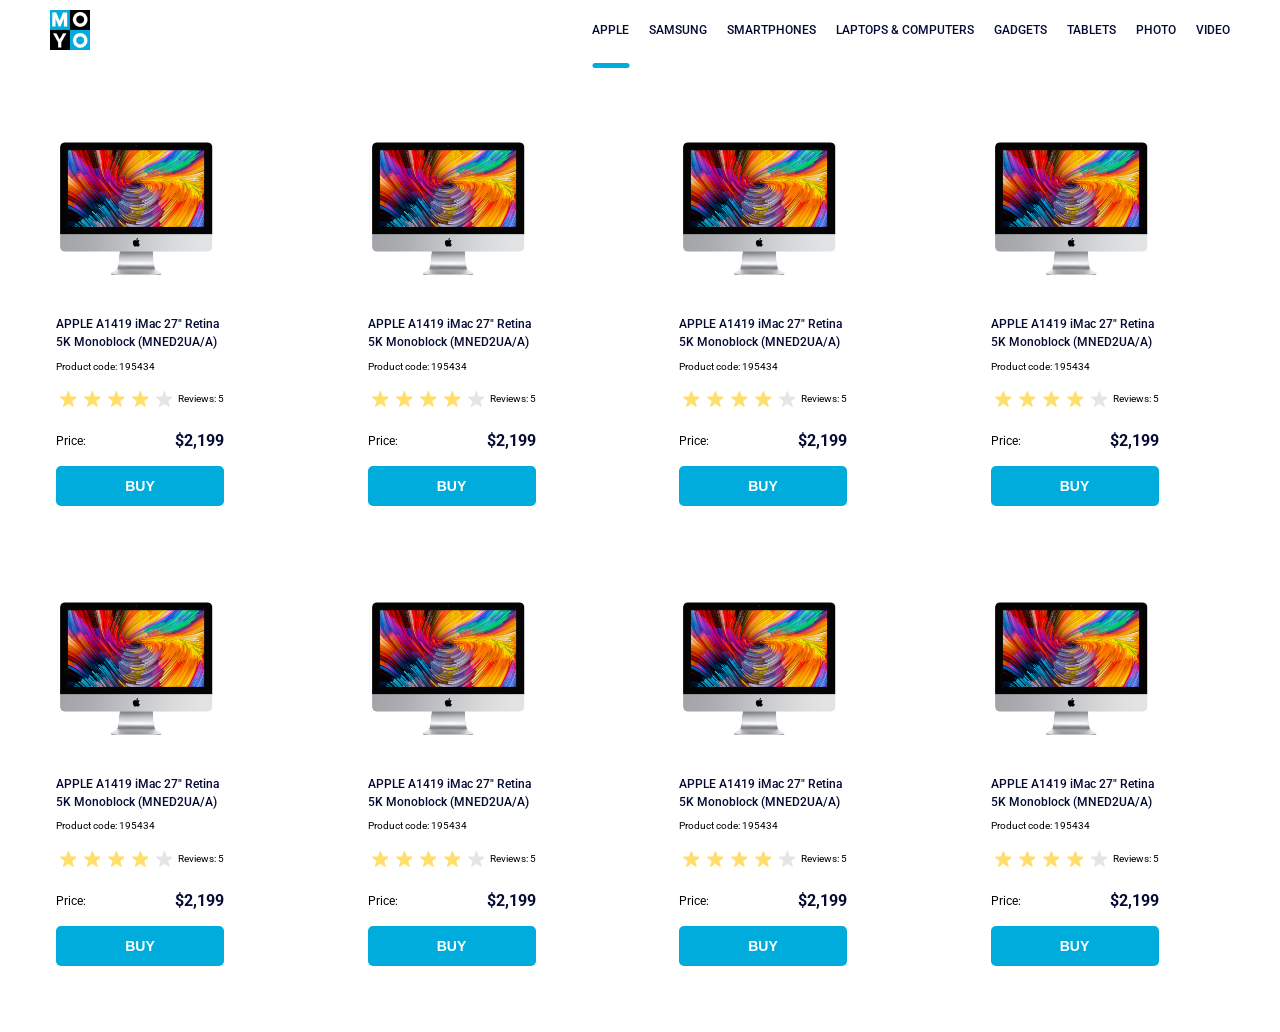
<file: index.html>
<!doctype html><html lang="en"><head><meta charset="utf-8"><meta name="viewport" content="width=device-width, initial-scale=1.0"><title>Catalog</title><link rel="preconnect" href="https://fonts.gstatic.com"><link href="https://fonts.googleapis.com/css2?family=Roboto:wght@400;500;700&display=swap" rel="stylesheet"><link rel="stylesheet" href="index.555edc43.css"></head><body> <header class="header"> <div class="header__container"> <a href="#" class="header__logo"> <img src="logo.eddae0ff.png" alt="logo" class="header__image"> </a> <nav class="header__nav"> <ul class="header__list"> <li> <a href="#!" class="header__link is-active"> Apple </a> </li> <li> <a href="#!" class="header__link"> Samsung </a> </li> <li> <a href="#!" class="header__link"> Smartphones </a> </li> <li> <a href="#!" class="header__link" data-qa="nav-hover"> Laptops & Computers </a> </li> <li> <a href="#!" class="header__link"> Gadgets </a> </li> <li> <a href="#!" class="header__link"> Tablets </a> </li> <li> <a href="#!" class="header__link"> Photo </a> </li> <li> <a href="#!" class="header__link"> Video </a> </li> </ul> </nav> </div> </header> <main class="container"> <div class="card" data-qa="card"> <a href="#" class="card__link"> <img src="imac.202c52ff.jpeg" alt="imac"> </a> <h1 class="card__title"> APPLE A1419 iMac 27" Retina 5K Monoblock (MNED2UA/A) </h1> <h2 class="card__subtitle">Product code: 195434</h2> <div class="card__stars"> <div class="stars stars--4"> <div class="stars__star"></div> <div class="stars__star"></div> <div class="stars__star"></div> <div class="stars__star"></div> <div class="stars__star"></div> </div> <p class="card__text">Reviews: 5</p> </div> <div class="card__buy"> <p class="card__buy-text">Price:</p> <p class="card__buy-price">$2,199</p> </div> <button class="card__button" data-qa="card-hover"> Buy </button> </div> <div class="card" data-qa="card"> <a href="#" class="card__link"> <img src="imac.202c52ff.jpeg" alt="imac"> </a> <h1 class="card__title"> APPLE A1419 iMac 27" Retina 5K Monoblock (MNED2UA/A) </h1> <h2 class="card__subtitle">Product code: 195434</h2> <div class="card__stars"> <div class="stars stars--4"> <div class="stars__star"></div> <div class="stars__star"></div> <div class="stars__star"></div> <div class="stars__star"></div> <div class="stars__star"></div> </div> <p class="card__text">Reviews: 5</p> </div> <div class="card__buy"> <p class="card__buy-text">Price:</p> <p class="card__buy-price">$2,199</p> </div> <button class="card__button" data-qa="hover"> Buy </button> </div> <div class="card" data-qa="card"> <a href="#" class="card__link"> <img src="imac.202c52ff.jpeg" alt="imac"> </a> <h1 class="card__title"> APPLE A1419 iMac 27" Retina 5K Monoblock (MNED2UA/A) </h1> <h2 class="card__subtitle">Product code: 195434</h2> <div class="card__stars"> <div class="stars stars--4"> <div class="stars__star"></div> <div class="stars__star"></div> <div class="stars__star"></div> <div class="stars__star"></div> <div class="stars__star"></div> </div> <p class="card__text">Reviews: 5</p> </div> <div class="card__buy"> <p class="card__buy-text">Price:</p> <p class="card__buy-price">$2,199</p> </div> <button class="card__button" data-qa="hover"> Buy </button> </div> <div class="card" data-qa="card"> <a href="#" class="card__link"> <img src="imac.202c52ff.jpeg" alt="imac"> </a> <h1 class="card__title"> APPLE A1419 iMac 27" Retina 5K Monoblock (MNED2UA/A) </h1> <h2 class="card__subtitle">Product code: 195434</h2> <div class="card__stars"> <div class="stars stars--4"> <div class="stars__star"></div> <div class="stars__star"></div> <div class="stars__star"></div> <div class="stars__star"></div> <div class="stars__star"></div> </div> <p class="card__text">Reviews: 5</p> </div> <div class="card__buy"> <p class="card__buy-text">Price:</p> <p class="card__buy-price">$2,199</p> </div> <button class="card__button" data-qa="hover"> Buy </button> </div> <div class="card" data-qa="card"> <a href="#" class="card__link"> <img src="imac.202c52ff.jpeg" alt="imac"> </a> <h1 class="card__title"> APPLE A1419 iMac 27" Retina 5K Monoblock (MNED2UA/A) </h1> <h2 class="card__subtitle">Product code: 195434</h2> <div class="card__stars"> <div class="stars stars--4"> <div class="stars__star"></div> <div class="stars__star"></div> <div class="stars__star"></div> <div class="stars__star"></div> <div class="stars__star"></div> </div> <p class="card__text">Reviews: 5</p> </div> <div class="card__buy"> <p class="card__buy-text">Price:</p> <p class="card__buy-price">$2,199</p> </div> <button class="card__button" data-qa="hover"> Buy </button> </div> <div class="card" data-qa="card"> <a href="#" class="card__link"> <img src="imac.202c52ff.jpeg" alt="imac"> </a> <h1 class="card__title"> APPLE A1419 iMac 27" Retina 5K Monoblock (MNED2UA/A) </h1> <h2 class="card__subtitle">Product code: 195434</h2> <div class="card__stars"> <div class="stars stars--4"> <div class="stars__star"></div> <div class="stars__star"></div> <div class="stars__star"></div> <div class="stars__star"></div> <div class="stars__star"></div> </div> <p class="card__text">Reviews: 5</p> </div> <div class="card__buy"> <p class="card__buy-text">Price:</p> <p class="card__buy-price">$2,199</p> </div> <button class="card__button" data-qa="hover"> Buy </button> </div> <div class="card" data-qa="card"> <a href="#" class="card__link"> <img src="imac.202c52ff.jpeg" alt="imac"> </a> <h1 class="card__title"> APPLE A1419 iMac 27" Retina 5K Monoblock (MNED2UA/A) </h1> <h2 class="card__subtitle">Product code: 195434</h2> <div class="card__stars"> <div class="stars stars--4"> <div class="stars__star"></div> <div class="stars__star"></div> <div class="stars__star"></div> <div class="stars__star"></div> <div class="stars__star"></div> </div> <p class="card__text">Reviews: 5</p> </div> <div class="card__buy"> <p class="card__buy-text">Price:</p> <p class="card__buy-price">$2,199</p> </div> <button class="card__button" data-qa="hover"> Buy </button> </div> <div class="card" data-qa="card"> <a href="#" class="card__link"> <img src="imac.202c52ff.jpeg" alt="imac"> </a> <h1 class="card__title"> APPLE A1419 iMac 27" Retina 5K Monoblock (MNED2UA/A) </h1> <h2 class="card__subtitle">Product code: 195434</h2> <div class="card__stars"> <div class="stars stars--4"> <div class="stars__star"></div> <div class="stars__star"></div> <div class="stars__star"></div> <div class="stars__star"></div> <div class="stars__star"></div> </div> <p class="card__text">Reviews: 5</p> </div> <div class="card__buy"> <p class="card__buy-text">Price:</p> <p class="card__buy-price">$2,199</p> </div> <button class="card__button" data-qa="hover"> Buy </button> </div> </main> </body></html>
</file>
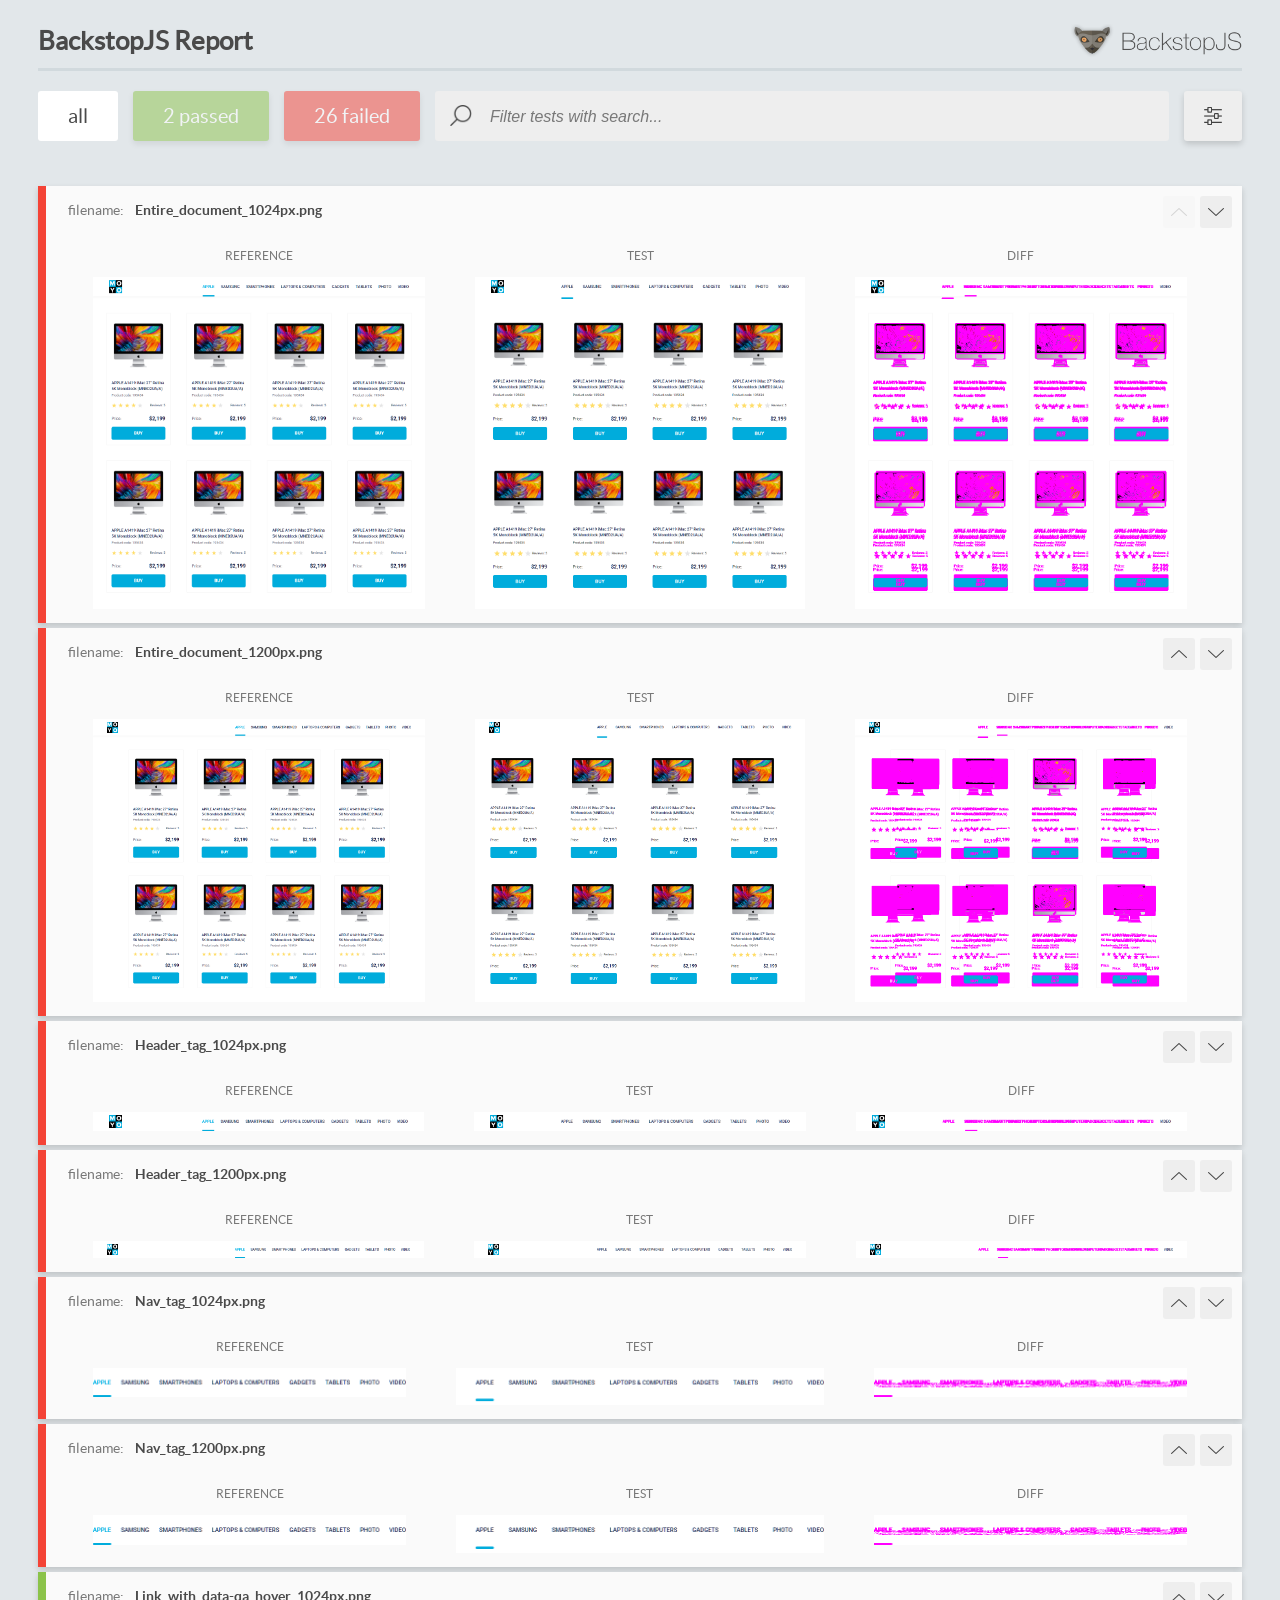
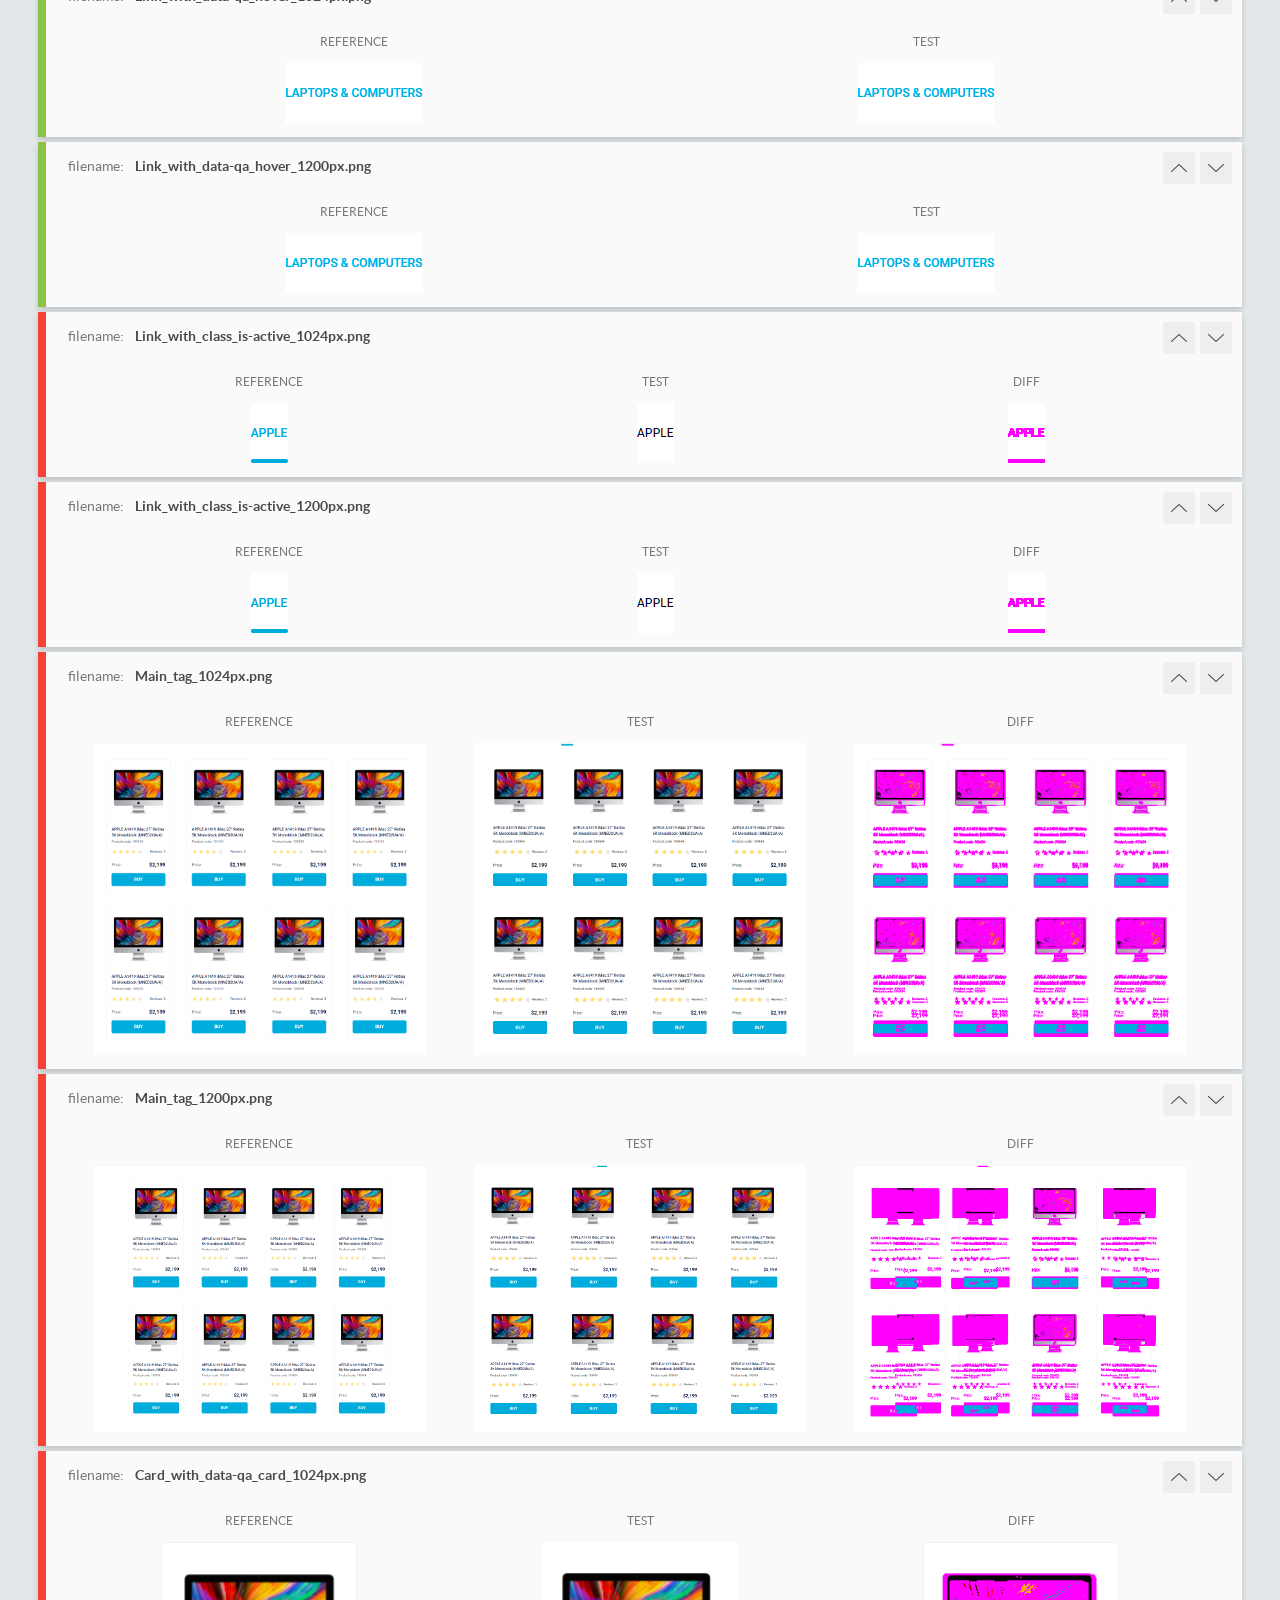
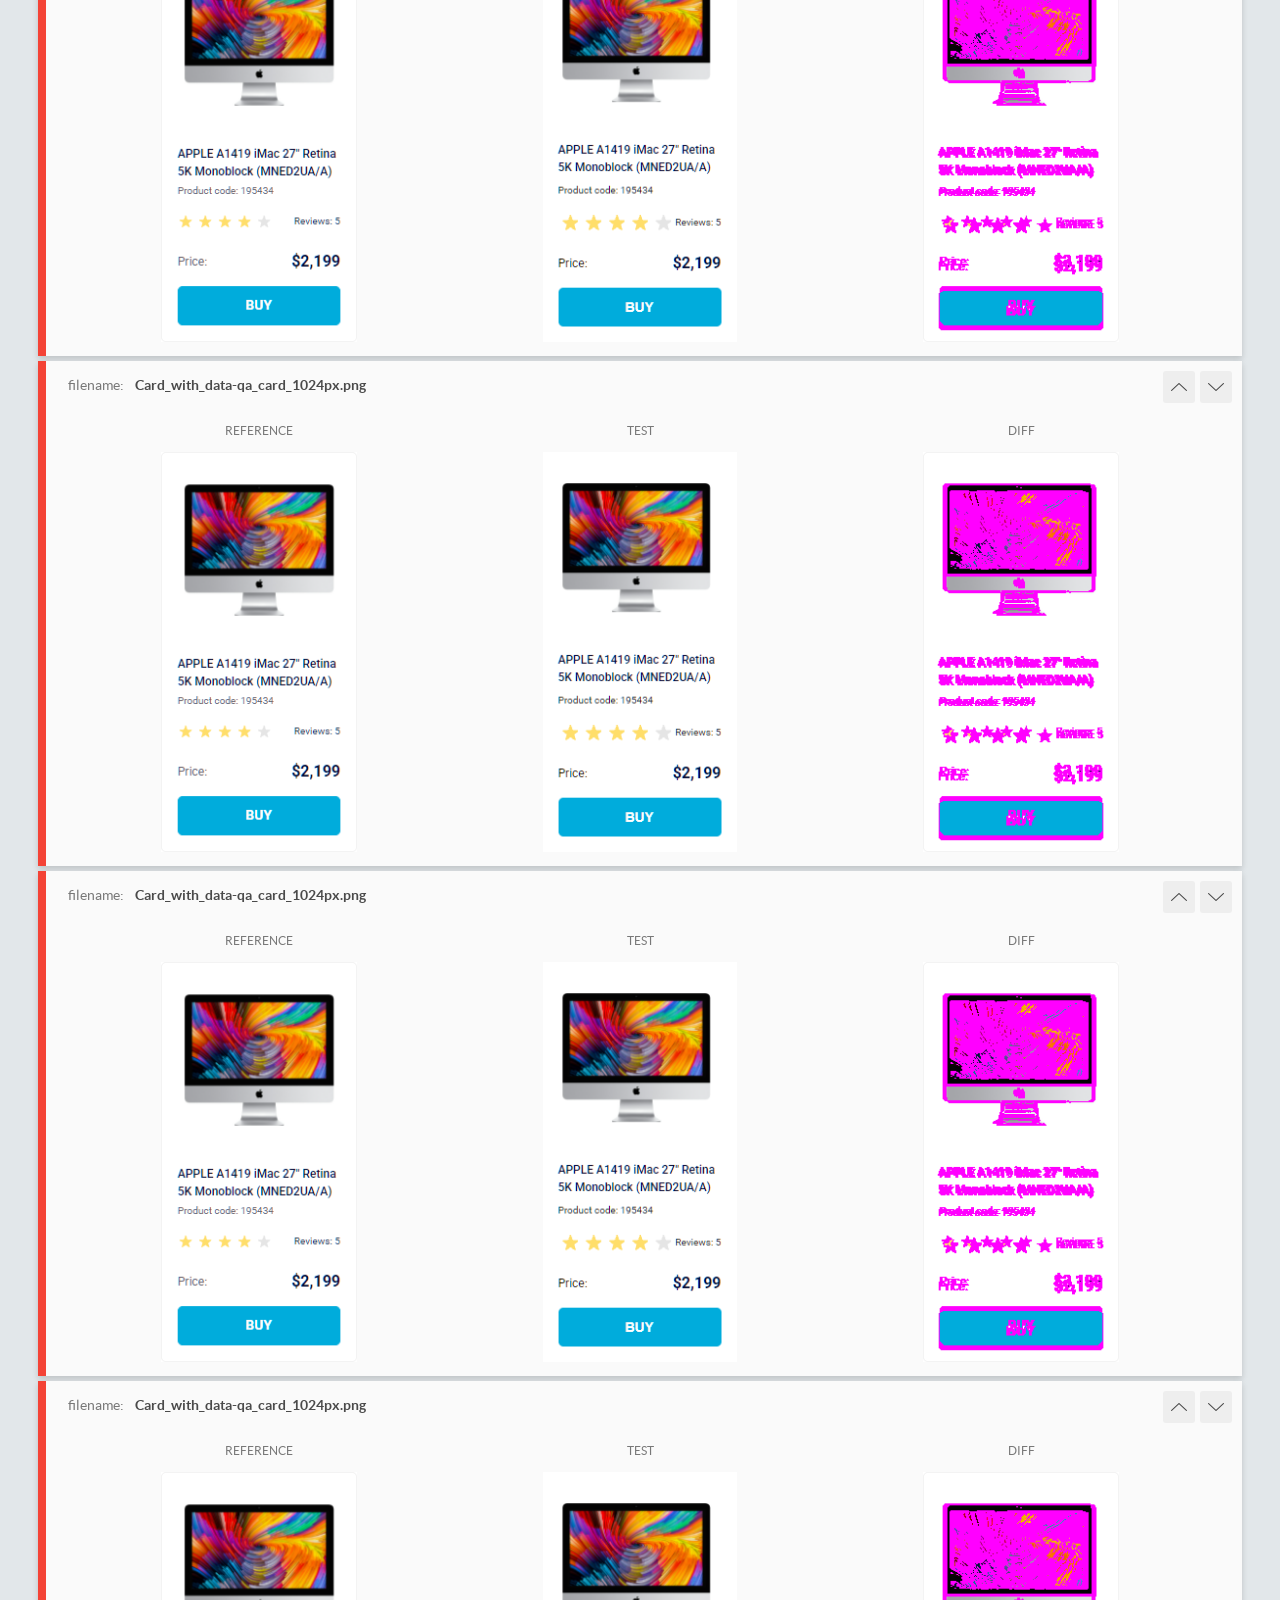
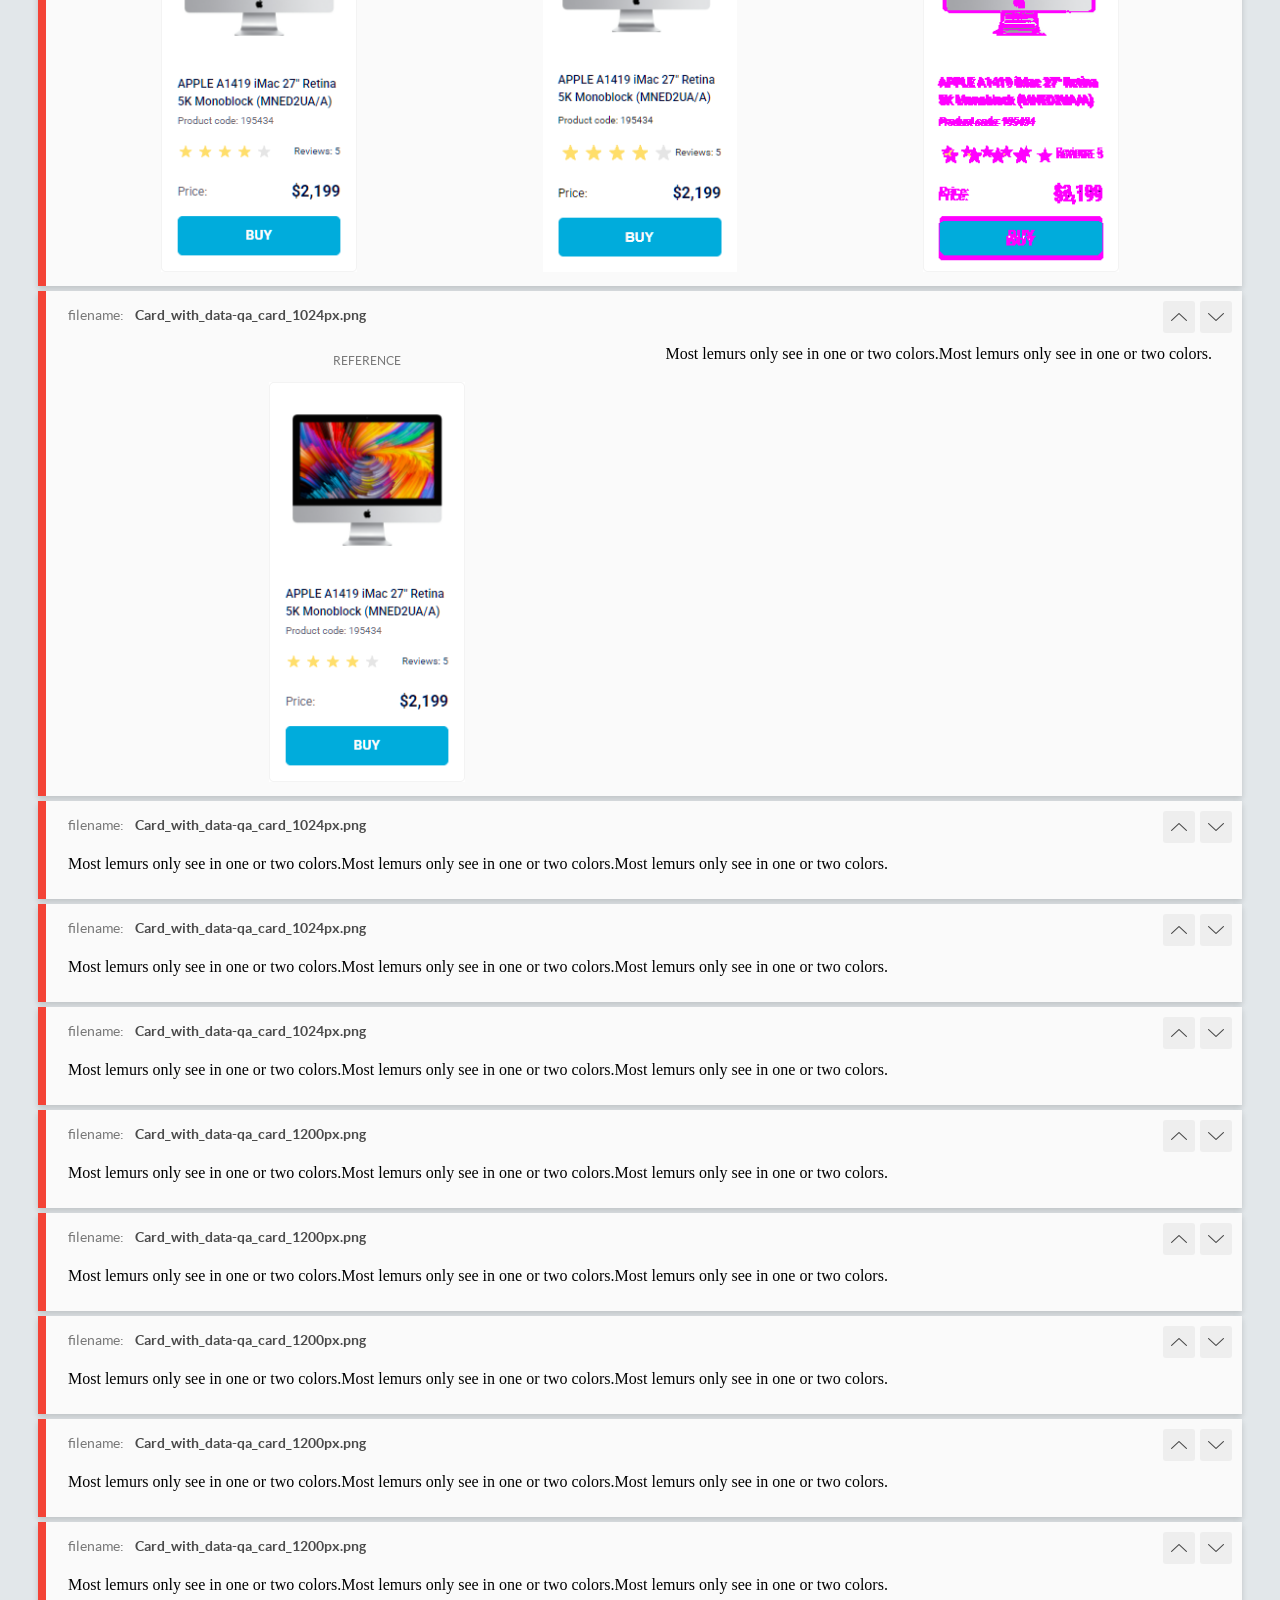
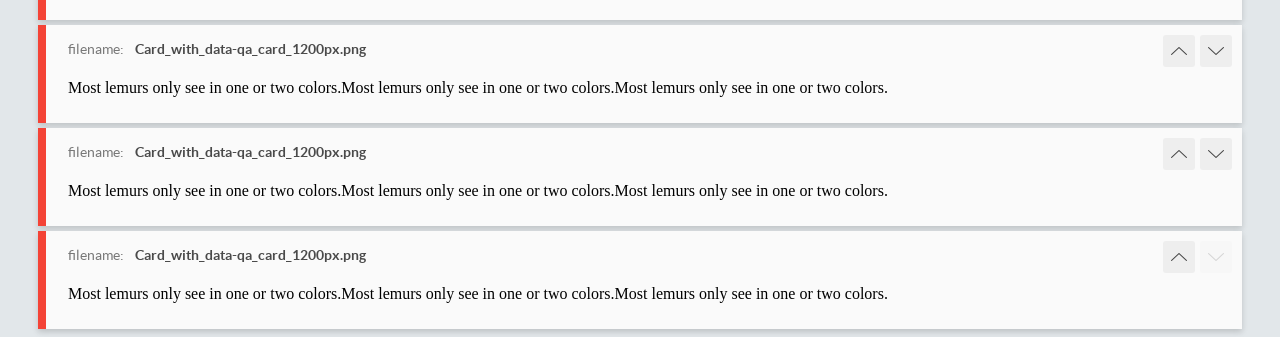
<file: report/html_report/index.html>
<!DOCTYPE html>
<html>
  <head>
    <meta charset="utf-8">
    <!-- Disable Cache -->
    <meta http-equiv="Cache-Control" content="no-cache, no-store, must-revalidate">
    <meta http-equiv="Pragma" content="no-cache">
    <meta http-equiv="Expires" content="0">

    <title>BackstopJS Report</title>

    <style>
      @font-face {
          font-family: 'latoregular';
          src: url('./assets/fonts/lato-regular-webfont.woff2') format('woff2'),
              url('./assets/fonts/lato-regular-webfont.woff') format('woff');
          font-weight: 400;
          font-style: normal;
      }
      @font-face {
          font-family: 'latobold';
          src: url('./assets/fonts/lato-bold-webfont.woff2') format('woff2'),
              url('./assets/fonts/lato-bold-webfont.woff') format('woff');
          font-weight: 700;
          font-style: normal;
      }

      .ReactModal__Body--open {
          overflow: hidden;
      }
      .ReactModal__Body--open .header {
        display: none;
      }

    </style>
  </head>
  <body style="background-color: #E2E7EA">
    <div id="root">

    </div>
    <script>
      function report (report) { // eslint-disable-line no-unused-vars
        window.tests = report;
      }
    </script>
    <script src="config.js"></script>
    <script src="index_bundle.js"></script>
  </body>
</html>
</file>
<file: index.555edc43.css>
.container{grid-template-columns:1fr;gap:48px 46px;padding:50px 40px;display:grid}@media (width>=488px){.container{grid-template-columns:repeat(2,1fr)}}@media (width>=768px){.container{grid-template-columns:repeat(3,1fr)}}@media (width>=1024px){.container{grid-template-columns:repeat(4,1fr)}}.card{width:200px;height:auto;padding:32px 16px 16px;transition:transform .3s,box-shadow .3s;overflow:hidden}.card:hover{z-index:10;transform:scale(1.2)}.card__stars{justify-content:space-between;align-items:center;display:flex}.card__title{color:#060b35;font-size:12px;font-weight:500;line-height:18px}.card:hover .card__title{color:#34568b}.card__subtitle{font-size:10px;font-weight:400;line-height:14px}.card__text{text-align:right;vertical-align:bottom;font-size:10px;font-weight:400;line-height:14px}.card__buy{justify-content:space-between;align-items:center;display:flex}.card__buy-text{vertical-align:bottom;font-size:12px;font-weight:400;line-height:18px}.card__buy-price{text-align:right;vertical-align:bottom;color:#060b35;font-size:16px;font-weight:700;line-height:18px}.card__button{color:#fff;text-align:center;text-transform:uppercase;background:#00acdc;border:none;border-radius:5px;width:100%;height:40px;font-size:14px;font-weight:700;line-height:16px;transition:background-color .3s,color .3s,border .3s}.card__button:hover{color:#00acdc;background-color:#fff;border:1px solid #00acdc}.card img{object-fit:cover;width:160px;height:auto;margin-bottom:40px;display:block}.stars{display:flex}.stars__star{background-image:url(star.822d561e.svg);background-size:cover;width:16px;height:16px;margin:4px}.stars--4 .stars__star:nth-child(-n+4){background-image:url(star-active.edda4c43.svg)}.header{width:100%}.header__container{justify-content:space-between;align-items:center;height:60px;padding:10px 50px;display:flex}.header__logo{display:flex}.header__image{display:block}.header__nav{display:flex}.header__list{list-style:none;display:flex}.header__list li:not(:last-child){margin-right:20px}.header__link{text-transform:uppercase;color:#060b35;justify-content:center;align-items:center;height:60px;font-size:12px;font-weight:500;line-height:100%;text-decoration:none;display:flex;position:relative}.header__link:hover{color:#00acdc}.header__link.is-active:after{content:"";background-color:#00acdc;border-radius:5px;width:100%;height:5px;position:absolute;bottom:-8px;left:50%;transform:translate(-50%)}*,:after,:before{box-sizing:border-box}html{font-family:Roboto,sans-serif}body{margin:0}
/*# sourceMappingURL=index.555edc43.css.map */
</file>
